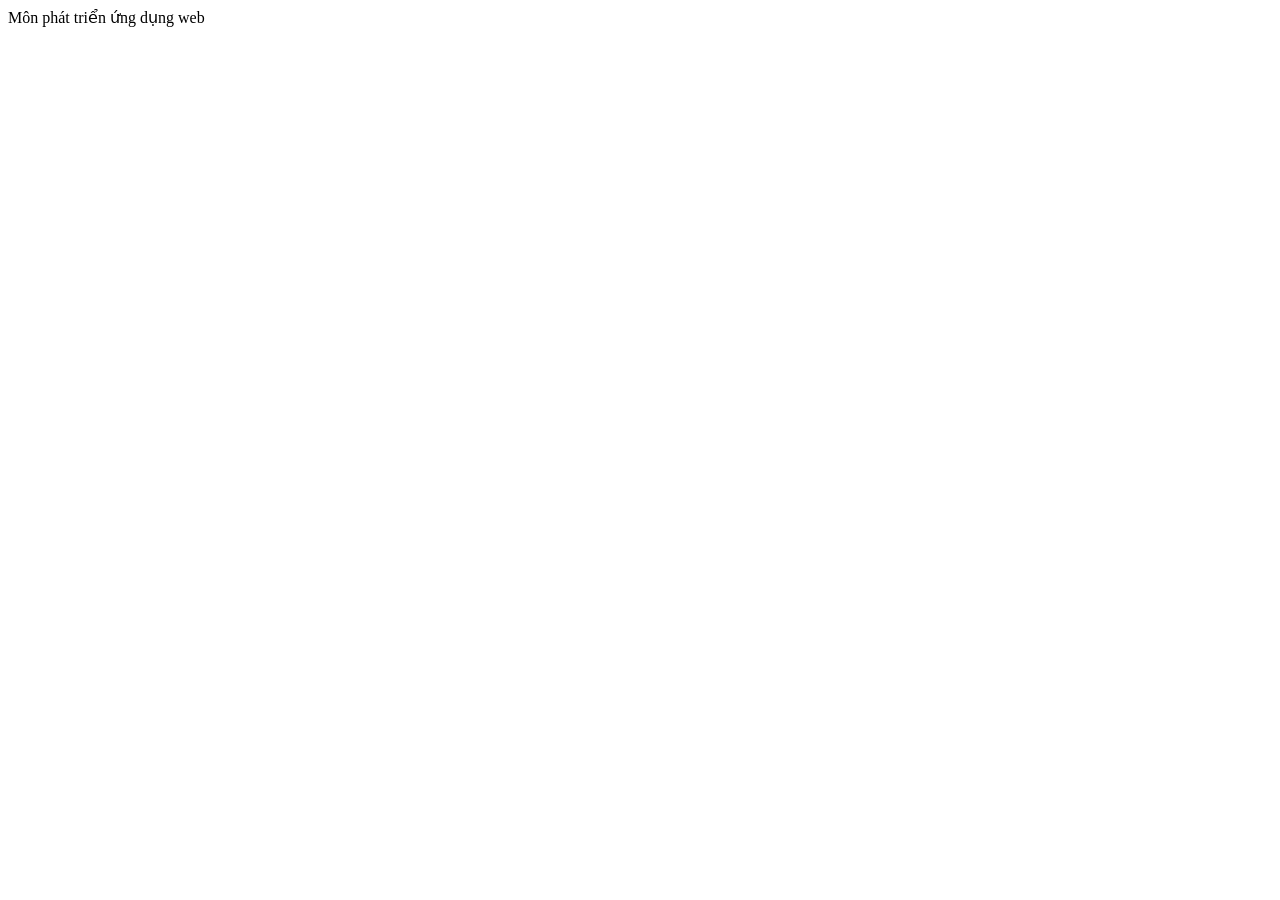
<file: bai1/index.html>
<!DOCTYPE html>
<html lang="en">
    <head>
        <meta charset="UTF-8">
        <meta name="viewport" content="width=device-width, initial-scale=1.0">
        <title>Bài 1 WEB</title>
    </head>
    <body>
        Môn phát triển ứng dụng web
    </body>
</html>
</file>
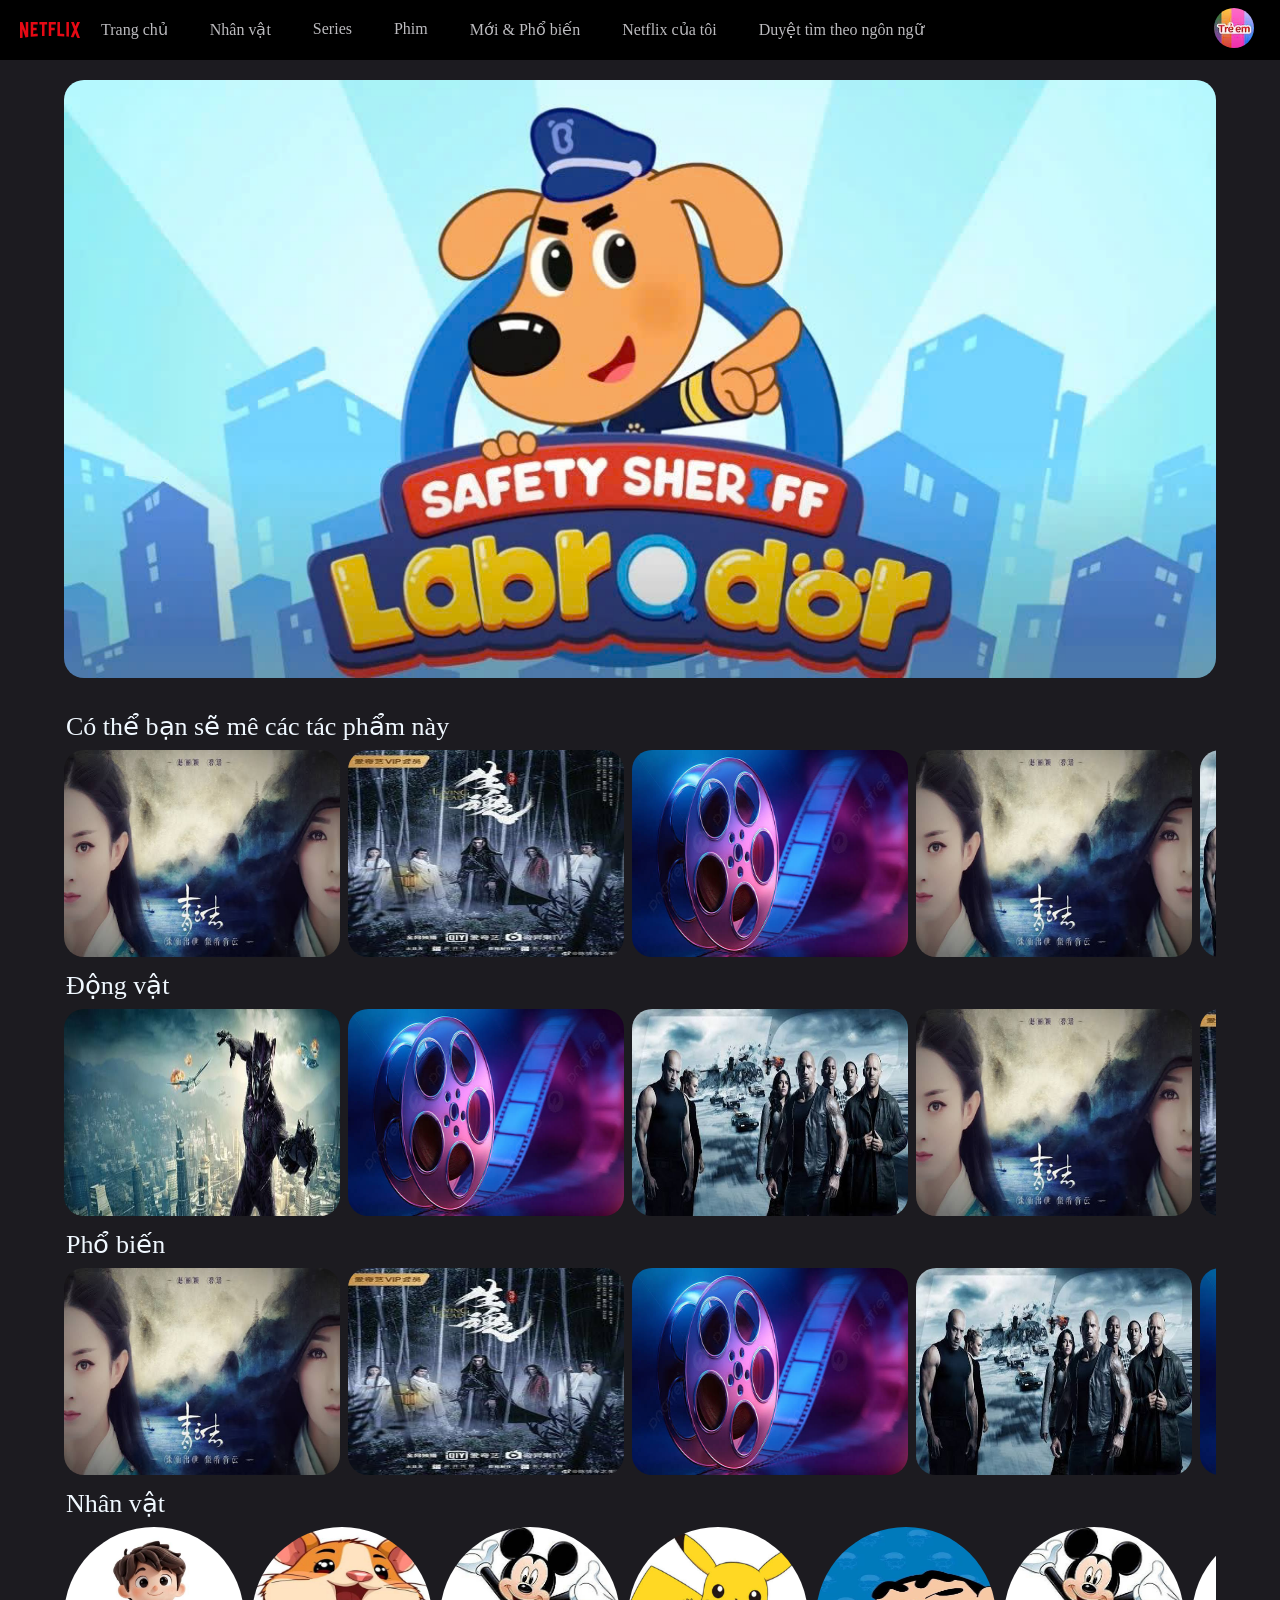
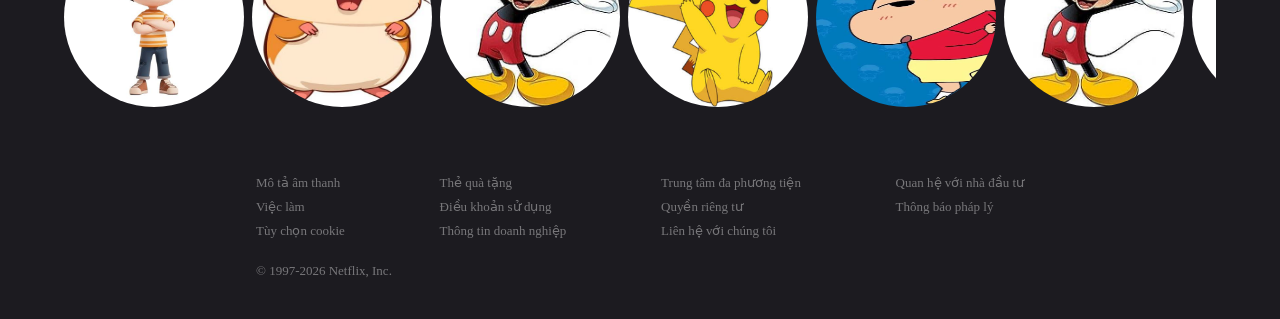
<file: 18-09-26/netflix/index.html>
<!DOCTYPE html>
<html lang="en">
    <head>
        <meta charset="UTF-8">
        <meta name="viewport" content="width=device-width, initial-scale=1.0">
        <title>Document</title>
        <link rel="stylesheet" href="style.css">
    </head>
    <body>
        <!-- Header -->
        <header>
            <nav class="Head_nav">
                <ul class="Head_nav_list">
                    <img src="../img/logo.svg" alt="">
                    <li class="Head_nav_items"><a href="#">Trang chủ</a></li>
                    <li class="Head_nav_items"><a href="#">Nhân vật</a></li>
                    <li class="Head_nav_items"><a href="#">Series</a></li>
                    <li class="Head_nav_items"><a href="#">Phim</a></li>
                    <li class="Head_nav_items"><a href="#">Mới & Phổ biến </a></li>
                    <li class="Head_nav_items"><a href="#">Netflix của tôi</a></li>
                    <li class="Head_nav_items"><a href="#">Duyệt tìm theo ngôn ngữ</a></li>
                </ul>
            </nav>
            <div class="Head_func">
                <div class="Head_func_avt">
                    <img src="../img/avtaNetflic.jpg" alt="">
                </div>
            </div>
        </header>

        <!-- Main -->
        <main>
            <!-- Main banner -->
            <div class="main_banner">
                <img src="../img/bannerNetflic.jpg" alt="">
            </div>
            <!-- body films -->
            <div class="main_frame">
                <div class="main_frame_title">
                    <p>Có thể bạn sẽ mê các tác phẩm này</p>
                </div>
                <div class="main_frame_lists">
                    <div class="main_frame_lists_item">
                        <img src="../netflix/phim1.jpg" alt="">
                    </div>
                    <div class="main_frame_lists_item">
                        <img src="../netflix/phim2.jpg" alt="">
                    </div>
                    <div class="main_frame_lists_item">
                        <img src="../netflix/phim3.jpg" alt="">
                    </div>
                    <div class="main_frame_lists_item">
                        <img src="../netflix/phim1.jpg" alt="">
                    </div>
                    <div class="main_frame_lists_item">
                        <img src="../netflix/phim5.jpg" alt="">
                    </div>
                    <div class="main_frame_lists_item">
                        <img src="../netflix/phim4.jpg" alt="">
                    </div>
                    <div class="main_frame_lists_item">
                        <img src="../netflix/phim2.jpg" alt="">
                    </div>
                    <div class="main_frame_lists_item">
                        <img src="../netflix/phim3.jpg" alt="">
                    </div>
                    <div class="main_frame_lists_item">
                        <img src="../netflix/phim4.jpg" alt="">
                    </div>
                </div>
            </div>
            <div class="main_frame">
                <div class="main_frame_title">
                    <p>Động vật</p>
                </div>
                <div class="main_frame_lists">
                    <div class="main_frame_lists_item">
                        <img src="../netflix/phim4.jpg" alt="">
                    </div>
                    <div class="main_frame_lists_item">
                        <img src="../netflix/phim3.jpg" alt="">
                    </div>
                    <div class="main_frame_lists_item">
                        <img src="../netflix/phim5.jpg" alt="">
                    </div>
                    <div class="main_frame_lists_item">
                        <img src="../netflix/phim1.jpg" alt="">
                    </div>
                    <div class="main_frame_lists_item">
                        <img src="../netflix/phim2.jpg" alt="">
                    </div>
                    <div class="main_frame_lists_item">
                        <img src="../netflix/phim3.jpg" alt="">
                    </div>
                    <div class="main_frame_lists_item">
                        <img src="../netflix/phim4.jpg" alt="">
                    </div>
                    <div class="main_frame_lists_item">
                        <img src="../netflix/phim2.jpg" alt="">
                    </div>
                    <div class="main_frame_lists_item">
                        <img src="../netflix/phim5.jpg" alt="">
                    </div>
                </div>
            </div>
            <div class="main_frame">
                <div class="main_frame_title">
                    <p>Phổ biến </p>
                </div>
                <div class="main_frame_lists">
                    <div class="main_frame_lists_item">
                        <img src="../netflix/phim1.jpg" alt="">
                    </div>
                    <div class="main_frame_lists_item">
                        <img src="../netflix/phim2.jpg" alt="">
                    </div>
                    <div class="main_frame_lists_item">
                        <img src="../netflix/phim3.jpg" alt="">
                    </div>
                    <div class="main_frame_lists_item">
                        <img src="../netflix/phim5.jpg" alt="">
                    </div>
                    <div class="main_frame_lists_item">
                        <img src="../netflix/phim3.jpg" alt="">
                    </div>
                    <div class="main_frame_lists_item">
                        <img src="../netflix/phim4.jpg" alt="">
                    </div>
                    <div class="main_frame_lists_item">
                        <img src="../netflix/phim5.jpg" alt="">
                    </div>
                    <div class="main_frame_lists_item">
                        <img src="../netflix/phim1.jpg" alt="">
                    </div>
                    <div class="main_frame_lists_item">
                        <img src="../netflix/phim2.jpg" alt="">
                    </div>
                </div>
            </div>

        </main>

        <!-- Footer -->
        <footer>
            <div class="Footer_figure">
                <div class="Footer_title">
                    <p>Nhân vật</p>
                </div>
                <div class="Footer_lists">
                    <div class="Footer_lists_item">
                        <img src="../netflix/nhânvat1.jpg" alt="">
                    </div>
                    <div class="Footer_lists_item">
                        <img src="../netflix/nhânvat2.jpg" alt="">
                    </div>
                    <div class="Footer_lists_item">
                        <img src="../netflix/nhânvat3.jpg" alt="">
                    </div>
                    <div class="Footer_lists_item">
                        <img src="../netflix/nhânvat4.jpg" alt="">
                    </div>
                    <div class="Footer_lists_item">
                        <img src="../netflix/nhânvat5.jpg" alt="">
                    </div>
                    <div class="Footer_lists_item">
                        <img src="../netflix/nhânvat3.jpg" alt="">
                    </div>
                    <div class="Footer_lists_item">
                        <img src="../netflix/nhânvat1.jpg" alt="">
                    </div>
                    <div class="Footer_lists_item">
                        <img src="../netflix/nhânvat4.jpg" alt="">
                    </div>
                    <div class="Footer_lists_item">
                        <img src="../netflix/nhânvat2.jpg" alt="">
                    </div>
                </div>
            </div>
            <div class="footer_support">
                <div class="footer_support_col">
                    <a href="#">Mô tả âm thanh</a>
                    <a href="#">Việc làm</a>
                    <a href="#">Tùy chọn cookie</a>
                </div>
                <div class="footer_support_col">
                    <a href="#">Thẻ quà tặng</a>
                    <a href="#">Điều khoản sử dụng</a>
                    <a href="#">Thông tin doanh nghiệp</a>
                </div>
                <div class="footer_support_col">
                    <a href="#">Trung tâm đa phương tiện</a>
                    <a href="#">Quyền riêng tư</a>
                    <a href="#">Liên hệ với chúng tôi</a>
                </div>
                <div class="footer_support_col">
                    <a href="#">Quan hệ với nhà đầu tư</a>
                    <a href="#">Thông báo pháp lý</a>
                </div>
            </div>

            <div class="footer_copyright">
                © 1997-2026 Netflix, Inc.
            </div>
        </footer>
    </body>
</html>
</file>
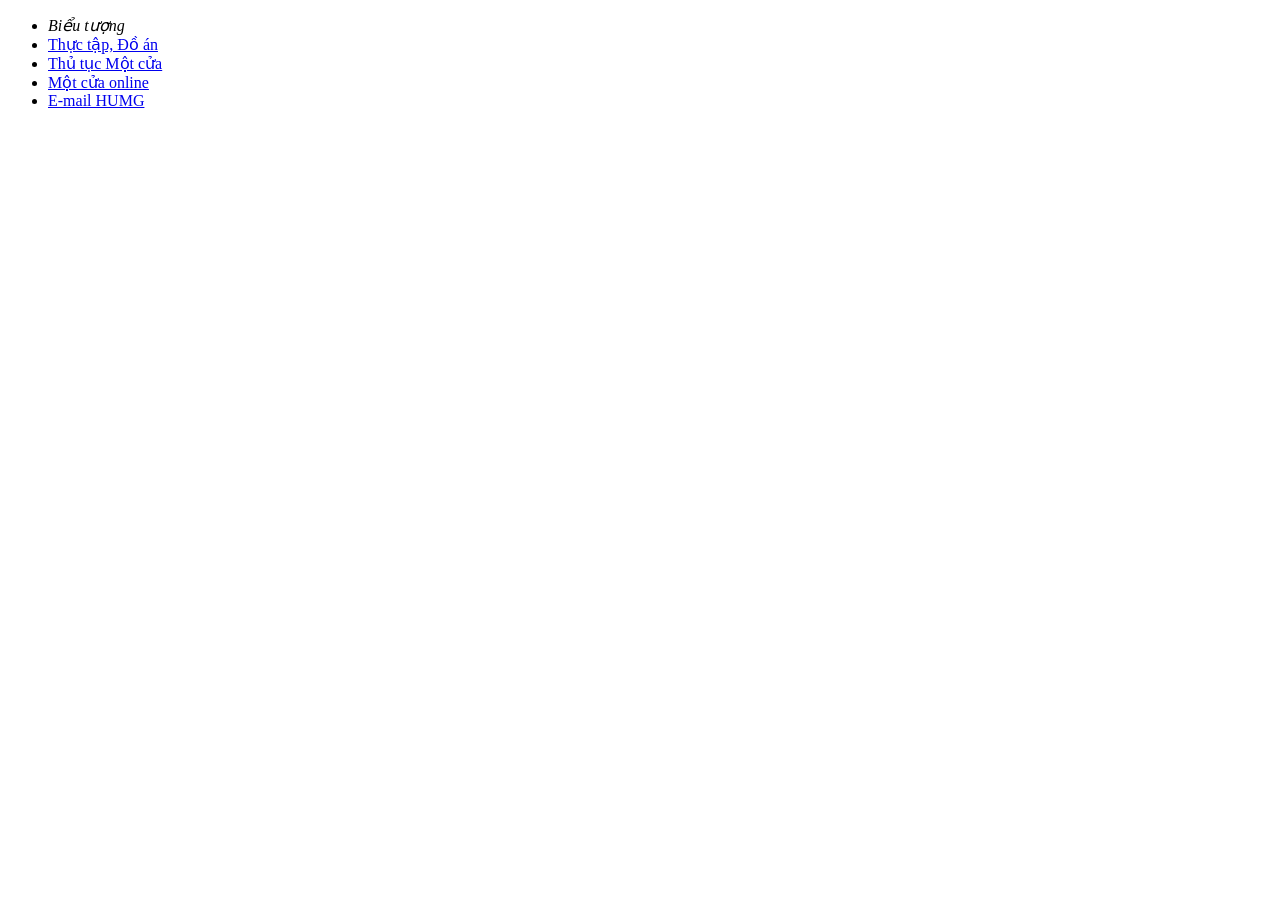
<file: 04-09-26/daotaohumgfake02.html>
<!DOCTYPE html>
<html lang="en">
<head>
    <meta charset="UTF-8">
    <meta name="viewport" content="width=device-width, initial-scale=1.0">
    <link rel="stylesheet" href="https://cloudflare.com">
    <title>Đào tạo HUMG 02</title>
</head>
<body>
    <nav>
        <ul>
            <li ><i class="fa-solid fa-house">Biểu tượng</i></li>
            <li><a href="#">Thực tập, Đồ án</a></li>
            <li><a href="#">Thủ tục Một cửa</a></li>
            <li><a href="#">Một cửa online</a></li>
            <li><a href="#">E-mail HUMG</a></li>
        </ul>
    </nav>
    <main>
        <main-left></main-left>
        <main-right></main-right>
    </main>
</body>
</html>
</file>
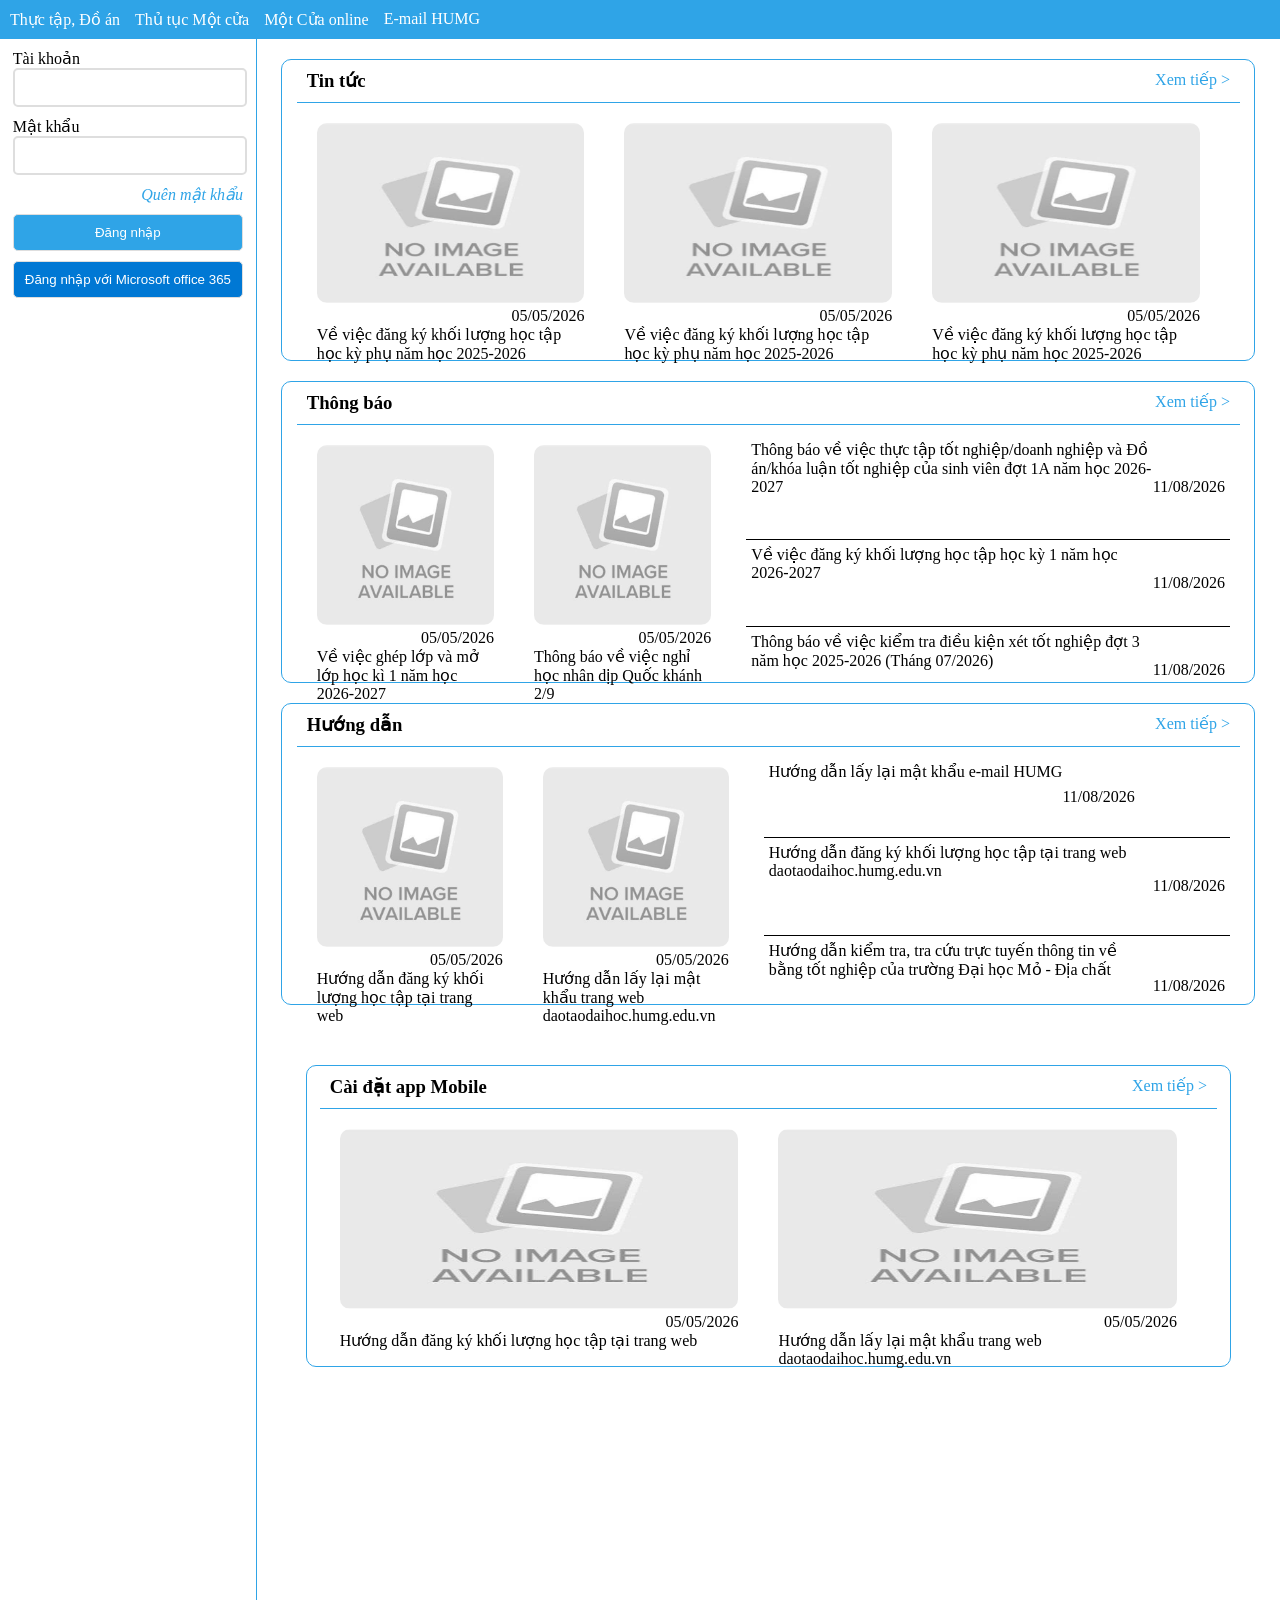
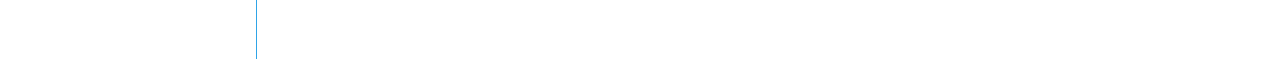
<file: 04-09-26/maudaotaohumg.html>
<!DOCTYPE html>
<html lang="en">

<head>
    <meta charset="UTF-8">
    <meta name="viewport" content="width=device-width, initial-scale=1.0">
    <title>Document</title>
    <link rel="stylesheet" href="stylemaudaotao.css">
</head>

<body>
    <nav class="danh-muc">
        <ul class="danh-sach-danh-muc">
            <li class="muc"><a class="lien-ket-muc" href="#">Thực tập, Đồ án</a></li>
            <li class="muc"><a class="lien-ket-muc" href="#">Thủ tục Một cửa</a></li>
            <li class="muc"><a class="lien-ket-muc" href="#">Một Cửa online</a></li>
            <li class="muc"><a class="lien-ket-muc" href="#">E-mail HUMG</a></li>
        </ul>
    </nav>
    <main>
        <div class="khoi-trai">
            <div class="khoi-dang-nhap">
                <form action="">
                    <div class="thong-tin">
                        <p>Tài khoản</p>
                        <input type="text">
                    </div>
                    <div class="thong-tin">
                        <p>Mật khẩu</p>
                        <input type="password">
                    </div>
                    <div class="quen-mk">
                        <i>
                            <a class="lien-ket-quen-mk" href="#">Quên mật khẩu</a>
                        </i>
                    </div>
                    <div class="chuc-nang-dang-nhap">
                        <button class="dang-nhap">Đăng nhập</button>
                        <button class="dang-nhap-365">Đăng nhập với Microsoft office 365</button>
                    </div>
                </form>
            </div>

        </div>
        <!-- bắt đầu khối trái -->
        <div class="khoi-phai">
            <!-- Tin tức -->
            <div class="tin">
                <!-- Tin trên -->
                <div class="tin-tren">
                    <h3 class="tieu-de">Tin tức</h3>
                    <p>
                        <a class="xem-tiep" href="">
                            Xem tiếp >
                        </a>
                    </p>
                </div>
                <!-- Danh sách tin -->
                <div class="danh-sach-tin">
                    <div class="bai-viet">
                        <div class="bai-viet-khoi-anh">
                            <img src="../image/anhnoidungdaotao.jpg" alt="">
                        </div>
                        <div class="bai-viet-thoi-gian">
                            <p>05/05/2026</p>
                        </div>
                        <div>
                            <p>Về việc đăng ký khối lượng học tập học kỳ phụ năm học 2025-2026</p>
                        </div>
                    </div>
                    <div class="bai-viet">
                        <div class="bai-viet-khoi-anh">
                            <img src="../image/anhnoidungdaotao.jpg" alt="">
                        </div>
                        <div class="bai-viet-thoi-gian">
                            <p>05/05/2026</p>
                        </div>
                        <div>
                            <p>Về việc đăng ký khối lượng học tập học kỳ phụ năm học 2025-2026</p>
                        </div>
                    </div>
                    <div class="bai-viet">
                        <div class="bai-viet-khoi-anh">
                            <img src="../image/anhnoidungdaotao.jpg" alt="">
                        </div>
                        <div class="bai-viet-thoi-gian">
                            <p>05/05/2026</p>
                        </div>
                        <div>
                            <p>Về việc đăng ký khối lượng học tập học kỳ phụ năm học 2025-2026</p>
                        </div>
                    </div>
                </div>
            </div>

            <!-- Thông báo -->
            <div class="tin">
                <div class="tin-tren">
                    <h3 class="tieu-de">Thông báo</h3>
                    <p>
                        <a class="xem-tiep" href="">
                            Xem tiếp >
                        </a>
                    </p>
                </div>
                <!-- Danh sách tin -->
                <div class="danh-sach-tin">
                    <div>
                        <div class="bai">
                            <div class="bai-viet">
                        <div class="bai-viet-khoi-anh">
                            <img src="../image/anhnoidungdaotao.jpg" alt="">
                        </div>
                        <div class="bai-viet-thoi-gian">
                            <p>05/05/2026</p>
                        </div>
                        <div>
                            <p>Về việc ghép lớp và mở lớp học kì 1 năm học 2026-2027</p>
                        </div>
                    </div>
                    <div class="bai-viet">
                        <div class="bai-viet-khoi-anh">
                            <img src="../image/anhnoidungdaotao.jpg" alt="">
                        </div>
                        <div class="bai-viet-thoi-gian">
                            <p>05/05/2026</p>
                        </div>
                        <div>
                            <p>Thông báo về việc nghỉ học nhân dịp Quốc khánh 2/9</p>
                        </div>
                    </div>
                        </div>
                    </div>
                    <div class="noi-dung">
                        <div class="noi-dung-1">
                                <div class="noi-dung-chu">
                                    Thông báo về việc thực tập tốt nghiệp/doanh nghiệp và Đồ án/khóa luận tốt nghiệp của sinh viên đợt 1A năm học 2026-2027
                                </div>
                                <div class="noi-dung-thoi-gian">11/08/2026</div>
                        </div>
                        <div class="noi-dung-2">
                                <div class="noi-dung-chu">
                                    Về việc đăng ký khối lượng học tập học kỳ 1 năm học 2026-2027
                                </div>
                                <div class="noi-dung-thoi-gian">11/08/2026</div>
                        </div>
                        <div class="noi-dung-3">
                                <div class="noi-dung-chu">
                                    Thông báo về việc kiểm tra điều kiện xét tốt nghiệp đợt 3 năm học 2025-2026 (Tháng 07/2026)
                                </div>
                                <div class="noi-dung-thoi-gian">11/08/2026</div>
                        </div>
                    </div>
                </div>
            </div>

            <!-- Hướng dẫn -->
            <div class="tin">
                <div class="tin-tren">
                    <h3 class="tieu-de">Hướng dẫn</h3>
                    <p>
                        <a class="xem-tiep" href="">
                            Xem tiếp >
                        </a>
                    </p>
                </div>
                <!-- Danh sách tin -->
                <div class="danh-sach-tin">
                    <div>
                        <div class="bai">
                            <div class="bai-viet">
                        <div class="bai-viet-khoi-anh">
                            <img src="../image/anhnoidungdaotao.jpg" alt="">
                        </div>
                        <div class="bai-viet-thoi-gian">
                            <p>05/05/2026</p>
                        </div>
                        <div>
                            <p>Hướng dẫn đăng ký khối lượng học tập tại trang web</p>
                        </div>
                    </div>
                    <div class="bai-viet">
                        <div class="bai-viet-khoi-anh">
                            <img src="../image/anhnoidungdaotao.jpg" alt="">
                        </div>
                        <div class="bai-viet-thoi-gian">
                            <p>05/05/2026</p>
                        </div>
                        <div>
                            <p>Hướng dẫn lấy lại mật khẩu trang web daotaodaihoc.humg.edu.vn</p>
                        </div>
                    </div>
                        </div>
                    </div>
                    <div class="noi-dung">
                        <div class="noi-dung-1">
                                <div class="noi-dung-chu">
                                    Hướng dẫn lấy lại mật khẩu e-mail HUMG
                                </div>
                                <div class="noi-dung-thoi-gian">11/08/2026</div>
                        </div>
                        <div class="noi-dung-2">
                                <div class="noi-dung-chu">
                                    Hướng dẫn đăng ký khối lượng học tập tại trang web daotaodaihoc.humg.edu.vn
                                </div>
                                <div class="noi-dung-thoi-gian">11/08/2026</div>
                        </div>
                        <div class="noi-dung-3">
                                <div class="noi-dung-chu">
                                    Hướng dẫn kiểm tra, tra cứu trực tuyến thông tin về bằng tốt nghiệp của trường Đại học Mỏ - Địa chất
                                </div>
                                <div class="noi-dung-thoi-gian">11/08/2026</div>
                        </div>
                    </div>
                </div>
            <!--Mã qr -->
            <div class="tin">
                <div class="tin-tren">
                    <h3 class="tieu-de">Cài đặt app Mobile</h3>
                    <p>
                        <a class="xem-tiep" href="">
                            Xem tiếp >
                        </a>
                    </p>
                </div>
                <!-- Danh sách tin -->
                <div class="danh-sach-tin">
                    <div>
                        <div class="bai">
                            <div class="bai-viet">
                        <div class="bai-viet-khoi-anh">
                            <img src="../image/anhnoidungdaotao.jpg" alt="">
                        </div>
                        <div class="bai-viet-thoi-gian">
                            <p>05/05/2026</p>
                        </div>
                        <div>
                            <p>Hướng dẫn đăng ký khối lượng học tập tại trang web</p>
                        </div>
                    </div>
                    <div class="bai-viet">
                        <div class="bai-viet-khoi-anh"> 
                            <img src="../image/anhnoidungdaotao.jpg" alt="">
                        </div>
                        <div class="bai-viet-thoi-gian">
                                <p>05/05/2026</p>
                            </div>
                            <div>
                                <p>Hướng dẫn lấy lại mật khẩu trang web daotaodaihoc.humg.edu.vn</p>
                            </div>
                        </div>
                    
                </div>
        <!-- kết thúc khối trái -->
    </main>
</body>

</html>
</file>
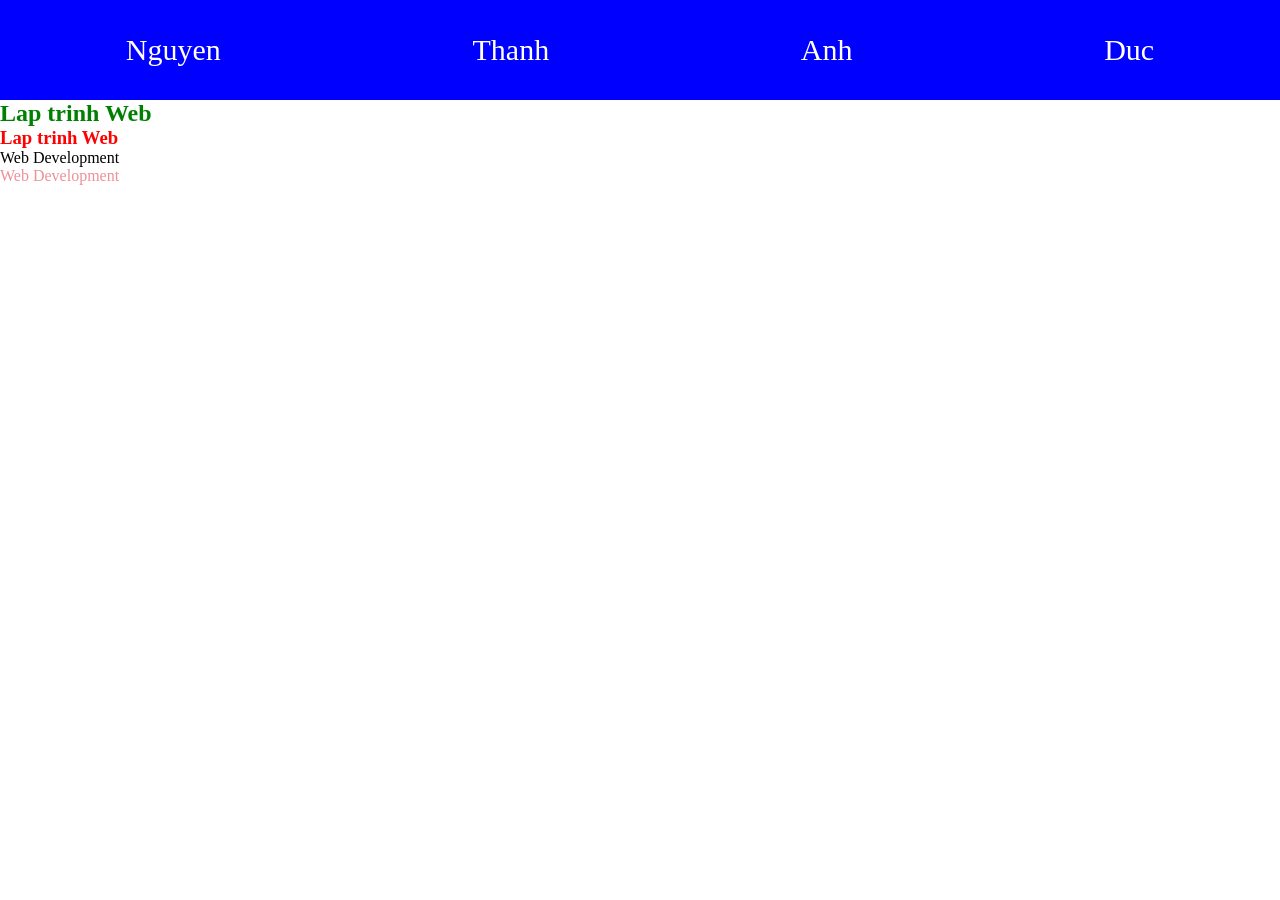
<file: 04-09-26/testdaugio.html>
<!DOCTYPE html>
<html lang="en">
<head>
    <meta charset="UTF-8">
    <meta name="viewport" content="width=device-width, initial-scale=1.0">
    <title>Document</title>
    <link rel="stylesheet" href="style.css">

</head>
<body>
    <div class="container">
        <p>Nguyen</p>
        <p>Thanh </p>
        <p> Anh </p>
        <p> Duc</p>
    </div> 
        
    <h2 id="tieude-1">Lap trinh Web</h2>
    <h3 class="tieude-2">Lap trinh Web</h3>
    
    <div>Web Development</div>
    <div class="devweb">Web Development</div>
    
</body>
</html>
</file>
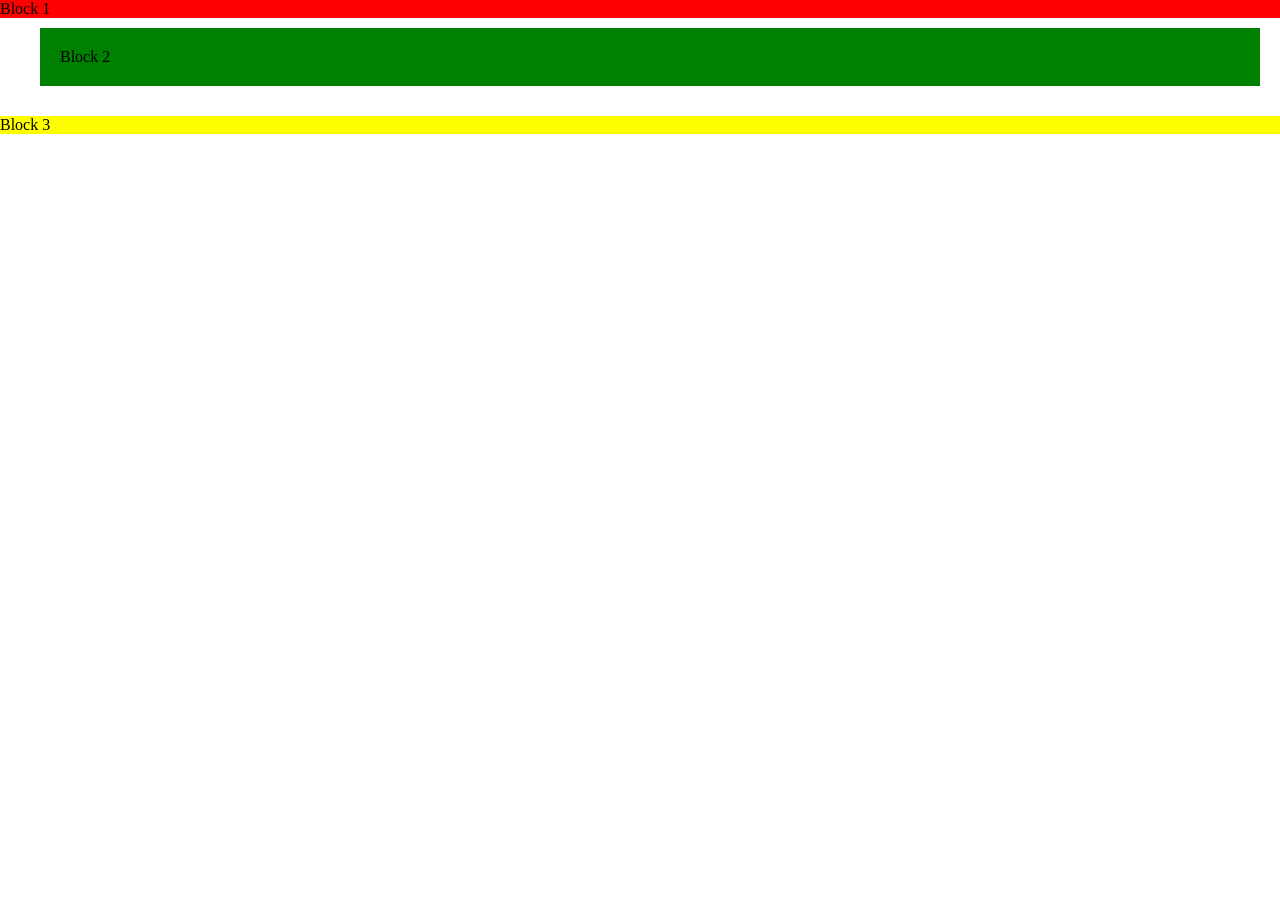
<file: 04-09-26/thuoctinhcss.html>
<!DOCTYPE html>
<html lang="en">
<head>
    <meta charset="UTF-8">
    <meta name="viewport" content="width=device-width, initial-scale=1.0">
    <title>Document</title>
    <style>
        * {
            margin: 0;
            padding: 0;
        }

        .khoi-1 {
            background-color: red;

        }

        .khoi-2 {
            background-color: green;
            /* margin la khoang cach giua cac block */
            margin: 100px;
            /* nếu có 2 gtri thì gtri đầu là margin top-bottom, gtri sau là margin left-right */
            /* nếu có 3 giá trị thì gtri đầu là margin top, gtri thứ hai là margin right-left, gtri thứ ba là margin bottom */
            /* nếu có 4 giá trị thì lần lượt là margin top, margin right, margin bottom, margin left */
            margin: 10px 20px 30px 40px;
            /* padding la khoang cach giua noi dung va canh cua block */
            
            padding:20px;
    
        }

        .khoi-3 {
            background-color: yellow;

        }
    </style>
</head>
<body>
    <div class="khoi-1">Block 1</div>
    <div class="khoi-2">Block 2</div>
    <div class="khoi-3">Block 3</div>
</body>
</html>
</file>
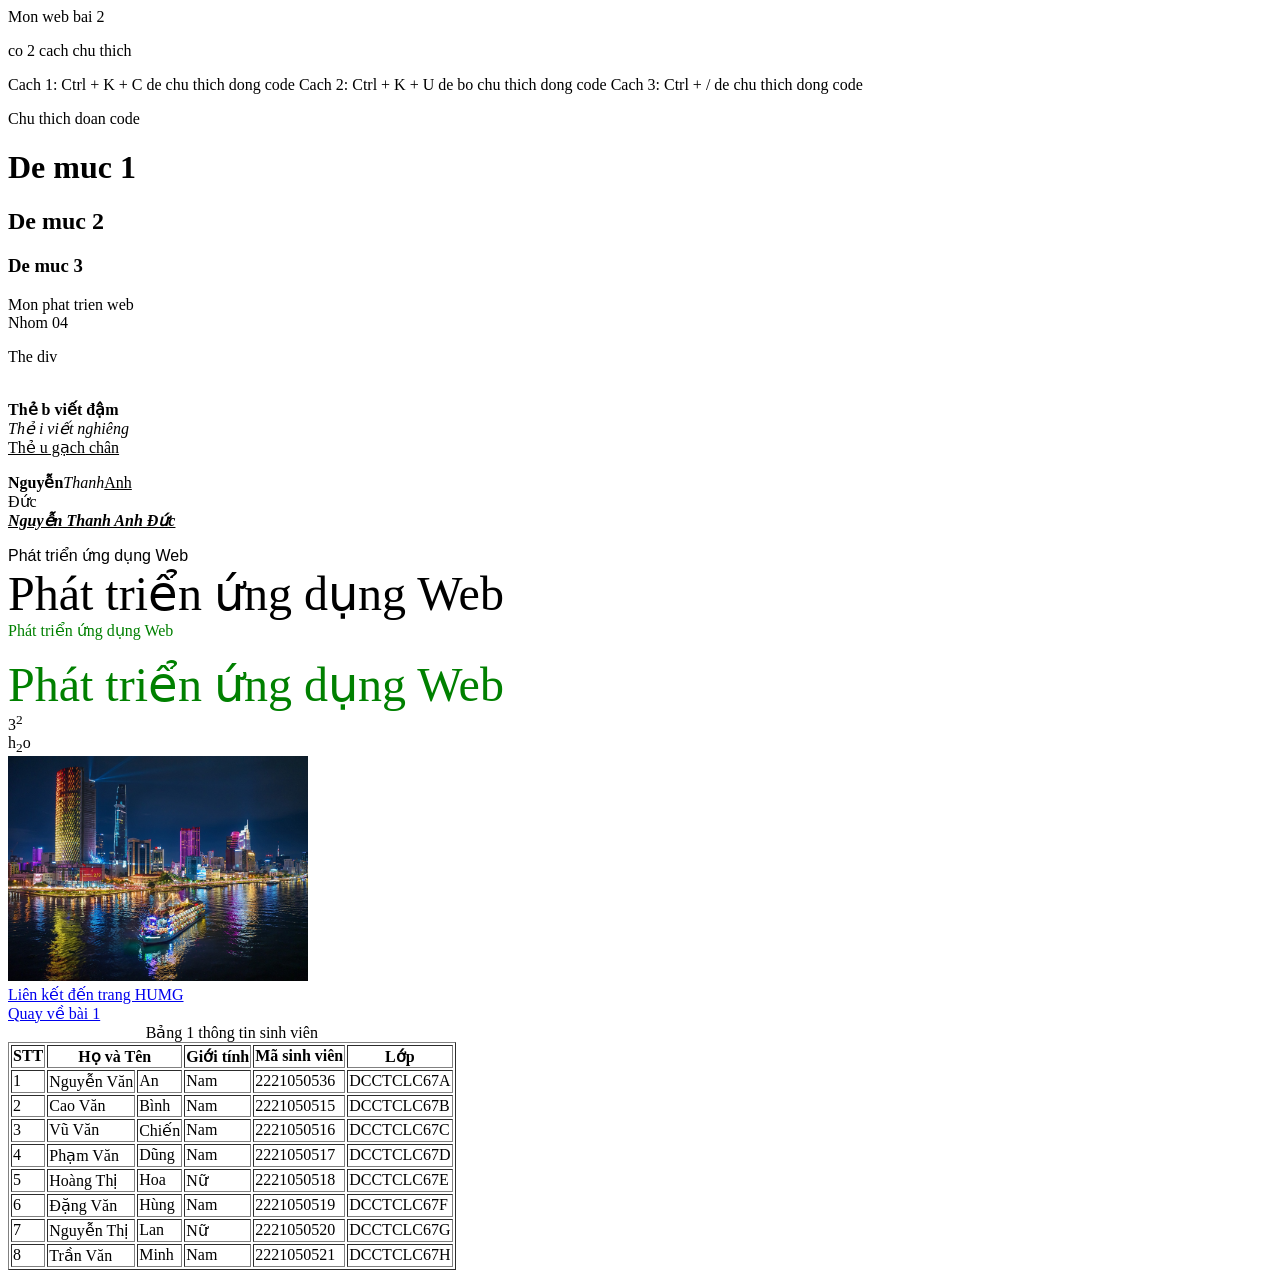
<file: 21-08-26/1.html>
<!DOCTYPE html>
<html lang="en">
<head>
    <meta charset="UTF-8">
    <meta name="viewport" content="width=device-width, initial-scale=1.0">
    <title>Bai 2</title>
</head>
<body>
    <!--Chu thich-->
    </h1>Mon web bai 2</h1>
    <p>co 2 cach chu thich</p>
    Cach 1: Ctrl + K + C de chu thich dong code
    Cach 2: Ctrl + K + U de bo chu thich dong code
    Cach 3: Ctrl + / de chu thich dong code

    <!-- The phan doan -->
    <p>Chu thich doan code</p>

    <!-- h: la de muc -->
    <h1>De muc 1</h1>
    <h2>De muc 2</h2>
    <h3>De muc 3</h3>

    <p>Mon phat trien web <br> Nhom 04</p>

    <div>The div</div> <br>

    <p>
        <b>Thẻ b viết đậm</b> <br>
        <i>Thẻ i viết nghiêng</i><br>
        <u>Thẻ u gạch chân</u><br>
    </p>

    <b>Nguyễn</b><i>Thanh</i><u>Anh</u><div>Đức</div>   
    <b><u><i>Nguyễn Thanh Anh Đức</i></u></b> 
    
    <br>

    <p>
        <font face="Arial">Phát triển ứng dụng Web</font> <br>
        <font size="13">Phát triển ứng dụng Web</font> <br>
        <font color="green">Phát triển ứng dụng Web</font> <br>
    </p>
    <font color="green"; size="13"; >Phát triển ứng dụng Web</font>

    <div>
        <!-- sup định dạng chỉ số  -->
        3<sup>2</sup>
    </div>

    <!-- sub định dạng chỉ số dưới -->
    <div>
        h<sub>2</sub>o  
    </div>

    <img src="../image/anhdemsaigon.jpg" alt="Description of the image" style="width: 300px ">

    <br>

    <!-- liên kết -->
    <a href="https://humg.edu.vn/Pages/home.aspx" target="_blank">Liên kết đến trang HUMG</a>
    
    <br>
    
    <a href="14-08-26\helloworld.html">Quay về bài 1</a>

    <br>

    <table border="1px">
        <caption>Bảng 1 thông tin sinh viên</caption>
        <tr>
            <th>STT</th>
            <th colspan="2">Họ  và Tên</th>
            <th>Giới tính</th>
            <th>Mã sinh viên</th>
            <th>Lớp</th>
        </tr>

        <tr>
            <td>1</td>
            <td>Nguyễn Văn</td>
            <td>An</td>
            <td>Nam</td>
            <td>2221050536</td>
            <td>DCCTCLC67A</td>
        </tr>

        <tr>
            <td>2</td>
            <td>Cao Văn</td>
            <td>Bình</td>
            <td>Nam</td>
            <td>2221050515</td>
            <td>DCCTCLC67B</td>
        </tr>

        <tr>
            <td>3</td>
            <td>Vũ Văn</td>
            <td>Chiến</td>
            <td>Nam</td>
            <td>2221050516</td>
            <td>DCCTCLC67C</td>
        </tr>

        <tr>
            <td>4</td>
            <td>Phạm Văn</td>
            <td>Dũng</td>
            <td>Nam</td>
            <td>2221050517</td>
            <td>DCCTCLC67D</td>
        </tr>

        <tr>
            <td>5</td>
            <td>Hoàng Thị</td>
            <td>Hoa</td>
            <td>Nữ</td>
            <td>2221050518</td>
            <td>DCCTCLC67E</td>
        </tr>

        <tr>
            <td>6</td>
            <td>Đặng Văn</td>
            <td>Hùng</td>
            <td>Nam</td>
            <td>2221050519</td>
            <td>DCCTCLC67F</td>
        </tr>

        <tr>
            <td>7</td>
            <td>Nguyễn Thị</td>
            <td>Lan</td>
            <td>Nữ</td>
            <td>2221050520</td>
            <td>DCCTCLC67G</td>
        </tr>

        <tr>
            <td>8</td>
            <td>Trần Văn</td>
            <td>Minh</td>
            <td>Nam</td>
            <td>2221050521</td>
            <td>DCCTCLC67H</td>
        </tr>
    </table>



</body>
</html>
</file>
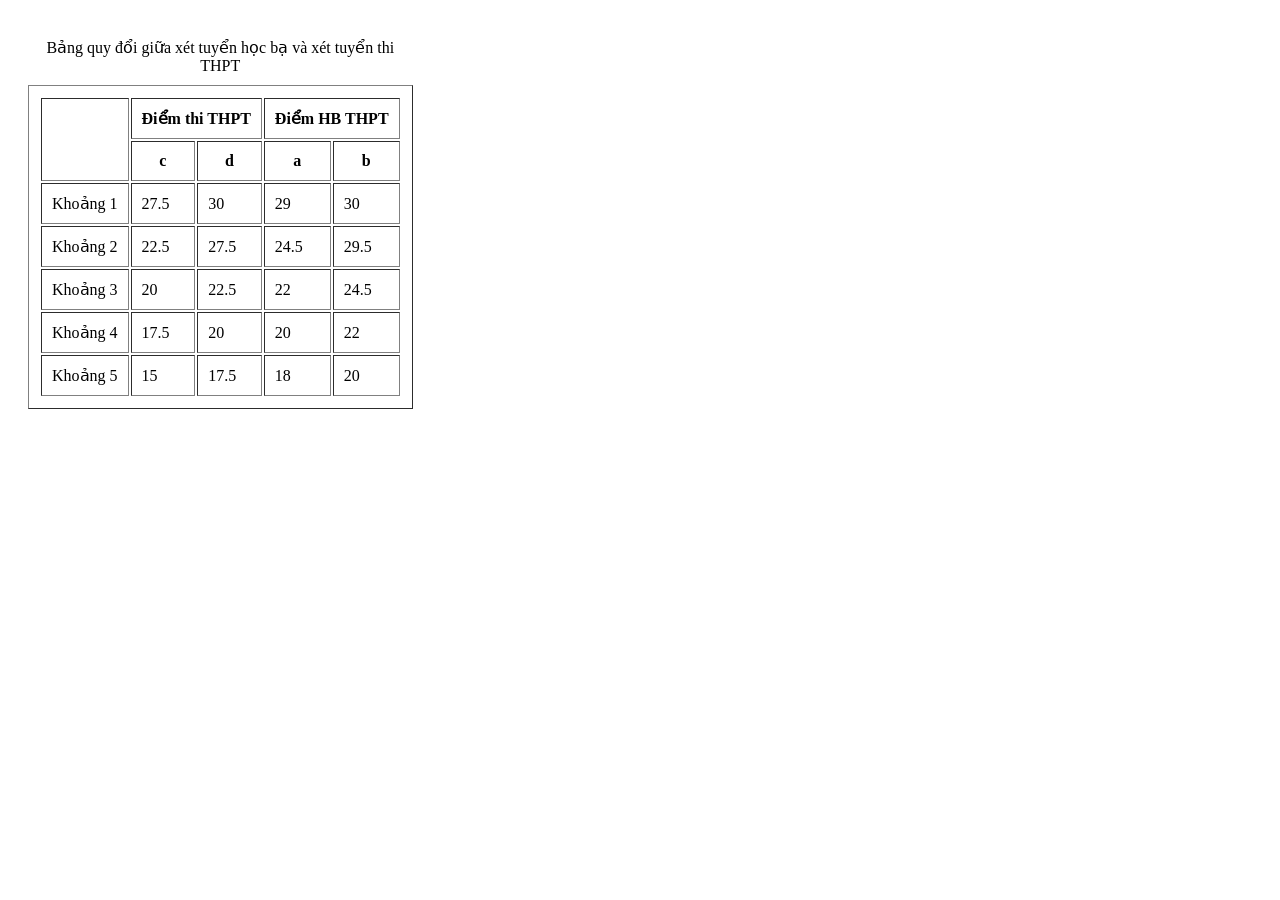
<file: 21-08-26/bt1.html>
<!DOCTYPE html>
<html lang="en">
<head>
    <meta charset="UTF-8">
    <meta name="viewport" content="width=device-width, initial-scale=1.0">
    <title>btap 1</title>
    <style>
        * {
            padding:10px;
        }
    </style>
</head>
<body>
    <table border="1px"  >
        <caption>Bảng quy đổi giữa xét tuyển học bạ và xét tuyển thi THPT</caption>
        <tr>
            <th rowspan="2"></th>
            <th colspan="2">Điểm thi THPT</th>
            <th colspan="2">Điểm HB THPT</th>
        </tr>
        <tr>
            <th>c</th>
            <th>d</th>
            <th>a</th>
            <th>b</th>
        </tr>
        <tr>
            <td>Khoảng 1</td>
            <td>27.5</td>
            <td>30</td>
            <td>29</td>
            <td>30</td>
        </tr>
        <tr>
            <td>Khoảng 2</td>
            <td>22.5</td>
            <td>27.5</td>
            <td>24.5</td>
            <td>29.5</td>
        </tr>
        <tr>
            <td>Khoảng 3</td>
            <td>20</td>
            <td>22.5</td>
            <td>22</td>
            <td>24.5</td>
        </tr>
        <tr>
            <td>Khoảng 4</td>
            <td>17.5</td>
            <td>20</td>
            <td>20</td>
            <td>22</td>
        </tr>
        <tr>
            <td>Khoảng 5</td>
            <td>15</td>
            <td>17.5</td>
            <td>18</td>
            <td>20</td>
        </tr>
    </table>
</body>
</html>
</file>
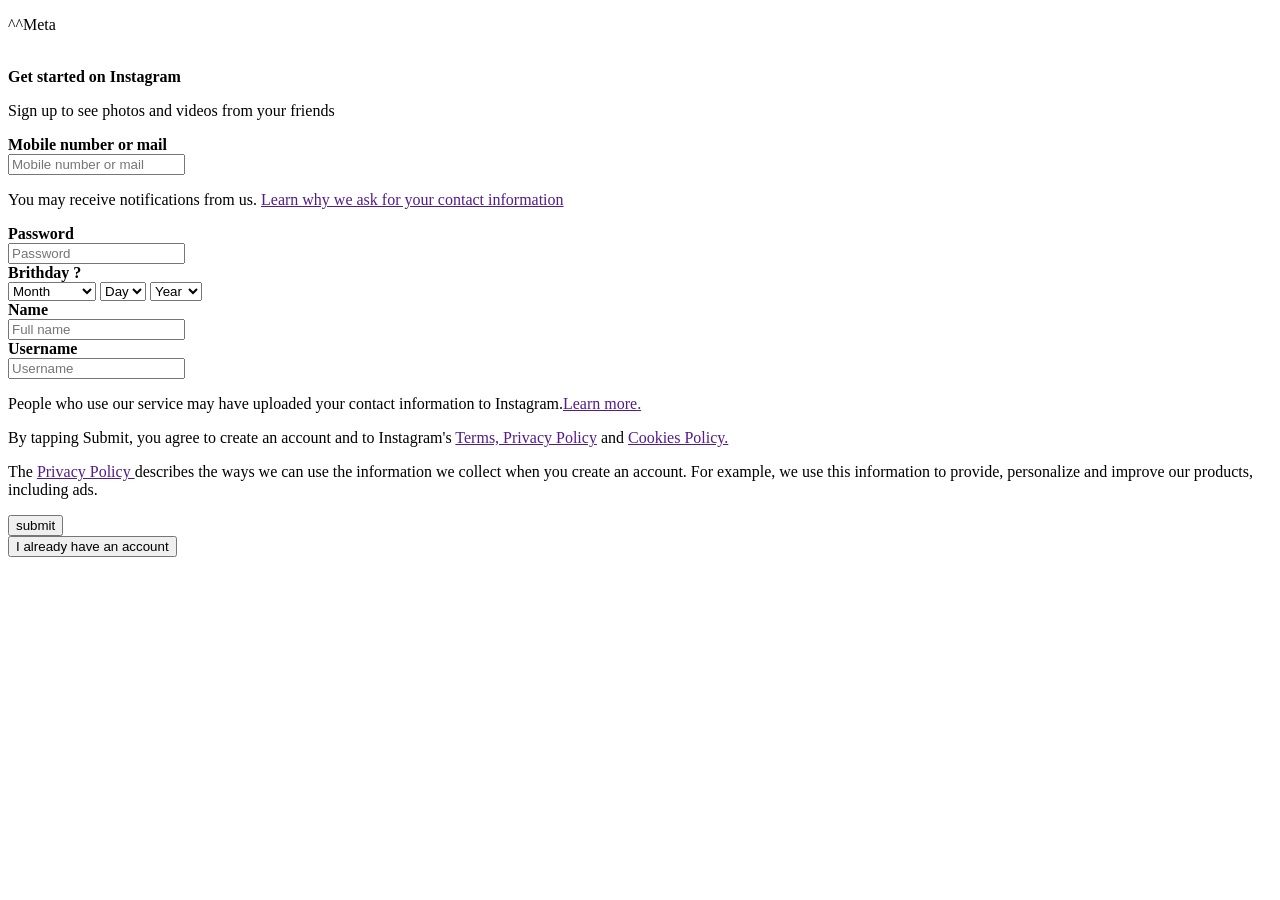
<file: 28-08-26/copyinstagram.html>
<!DOCTYPE html>
<html lang="en">
    <head>
        <title>Tash copy login instagram</title>
    </head>
    <body>
        <p>^^Meta</p>
        <br>
        <b>Get started on Instagram</b>
        <p>Sign up to see photos and videos from your friends</p>
        <form>
            <div>
                <b>Mobile number or mail</b> <br>
                <input type="text" name="" id="" placeholder="Mobile number or mail">
            </div>
            <p>You may receive notifications from us. <a href="">Learn why we ask for your contact information</a></p>
            <div>
                <b>Password</b> <br>
                <input type="password" name="" id="" placeholder="Password">
            </div>
            <div>
                <b>Brithday ?</b> <br>
                <select name="Month">
                    <option value="">Month</option>
                    <option value="1">January</option>
                    <option value="2">February</option>
                    <option value="3">March</option>
                    <option value="4">April</option>
                    <option value="5">May</option>
                    <option value="6">June</option>
                    <option value="7">July</option>
                    <option value="8">August</option>
                    <option value="9">September</option>
                    <option value="10">October</option>
                    <option value="11">November</option>
                    <option value="12">December</option>
                </select>
                <select name="Day">
                    <option value="">Day</option>
                    <option value="1">1</option>
                    <option value="2">2</option>
                    <option value="3">3</option>
                    <option value="4">4</option>
                    <option value="5">5</option>
                    <option value="6">6</option>
                    <option value="7">7</option>
                    <option value="8">8</option>
                    <option value="9">9</option>
                    <option value="10">10</option>
                    <option value="11">11</option>
                    <option value="12">12</option>
                    <option value="13">13</option>
                    <option value="14">14</option>
                    <option value="15">15</option>
                    <option value="16">16</option>
                    <option value="17">17</option>
                    <option value="18">18</option>
                    <option value="19">19</option>
                    <option value="20">20</option>
                    <option value="21">21</option>
                    <option value="22">22</option>
                    <option value="23">23</option>
                    <option value="24">24</option>
                    <option value="25">25</option>
                    <option value="26">26</option>
                    <option value="27">27</option>
                    <option value="28">28</option>
                    <option value="29">29</option>
                    <option value="30">30</option>
                    <option value="31">31</option>
                </select>
                <select name="Year">
                    <option value="">Year</option>
                    <option value="2000">2000</option>
                    <option value="2001">2001</option>
                    <option value="2002">2002</option>
                    <option value="2003">2003</option>
                    <option value="2004">2004</option>
                    <option value="2005">2005</option>
                    <option value="2006">2006</option>
                    <option value="2007">2007</option>
                    <option value="2008">2008</option>
                </select>
            </div>
            <div>
                <b>Name</b> <br>
                <input type="text" name="" id="" placeholder="Full name">
            </div>
            <div>
                <b>Username</b> <br>
                <input type="text" name="" id="" placeholder="Username">
            </div>
            <p>People who use our service may have uploaded your contact information to Instagram.<a href="">Learn more.</a></p>
            <p>By tapping Submit, you agree to create an account and to Instagram's <a href="">Terms, Privacy Policy</a> and <a href="">Cookies Policy.</a></p>
            <p>The <a href="">Privacy Policy </a>describes the ways we can use the information we collect when you create an account. For example, we use this information to provide, personalize and improve our products, including ads.</p>
            <input type="submit" value="submit"> <br>
            <input type="submit" value="I already have an account">
        </form>
    </body>
</html>
</file>
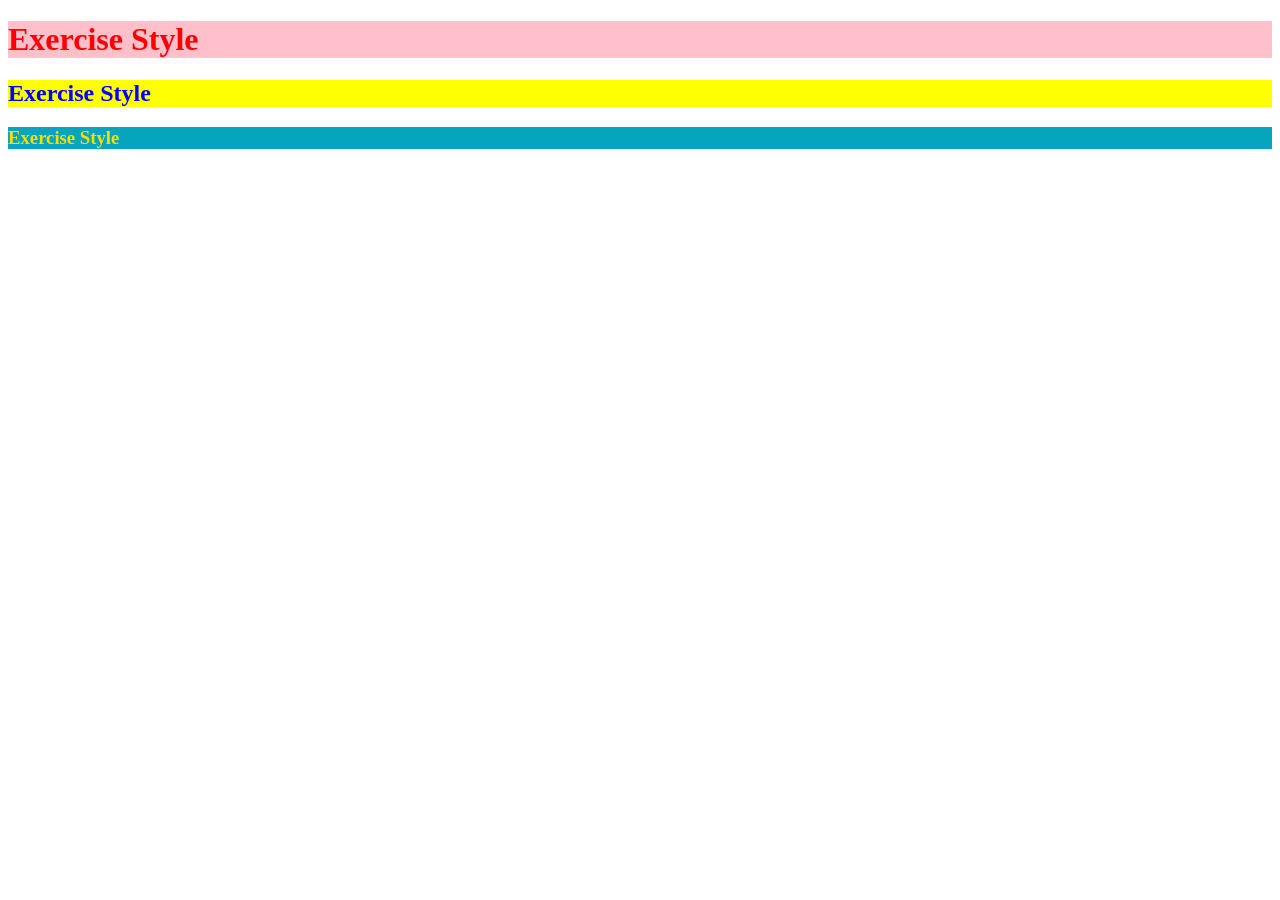
<file: 28-08-26/cssgioithieu.html>
<!DOCTYPE html>
<html lang="en">
    <head>
        <meta charset="UTF-8">
        <meta name="viewport" content="width=device-width, initial-scale=1.0">
        <title>Document</title>
        <link rel="stylesheet" href="cssstyle.css">
        <style>
            h2 {
                color:blue ;
                background-color: yellow;
            }
        </style>
    </head>
    <body>
        <h1 style="color:red ; background-color: pink;">Exercise Style</h1>
        <h2>Exercise Style</h2>
        <h3>Exercise Style</h3>
    </body>
</html>
</file>
<file: 18-09-26/netflix/style.css>
* {
    margin: 0 ;
    padding: 0 ;
}
:root {
    --main-color:#1C1B20;
    --text-color:#BCBBBF;
    --texthover-color:#4C4B51;  
}

body{
    background-color: var(--main-color);
    color:aliceblue;
}
/* Header */
header {
    display: flex;
    justify-content: space-between;
    align-items: center;
    background: #000;
    /* position: fixed;
    top:0px; */
    width:100%;
}   

/* Header Nav */
.Head_nav{
}
.Head_nav_list {
    list-style-type: none;
    display : flex;
    /* gap: 17px; */
    margin-left: 20px;
}
.Head_nav_list img{
    height:60px;
    width:60px;
}
.Head_nav_items {
    padding:10px 16px 6px;
    margin:10px 5px;
}
.Head_nav_items:hover{
    background: var(--texthover-color);
    border-radius: 12px;
}
.Head_nav_items a {
    text-decoration: none;
    color:var(--text-color);
}

/* Head_func */
.Head_func {
}

/* Head_func Avatar */
.Head_func_avt {

}
.Head_func_avt img {
    border-radius: 50%;
    height:40px;
    width:40px ;
    margin-right: 26px;

}

/* Main */
main {
}
/* Main Banner */
.main_banner {
    width: 90%;
    /* margin:90px auto; */
    margin:20px auto;
}
.main_banner img {
    width:100%;
    border-radius: 20px;
}

/* Main Frame */
.main_frame {
    width: 90%;
    margin:10px auto 13px;
    padding:6px 0px ;
    height: 26vh;
    border-radius: 20px;
    min-height: 180px;

}
.main_frame_title {

}
.main_frame_title p {
    margin: 3px 2px 8px;
    font-size: 26px;

}
.main_frame_lists {
    display: flex;
    /* thêm thanh cuộn */
    overflow-x: auto;
    /* ẩn thanh cuộn */
    scrollbar-width: none;
}

.main_frame_lists_item {
    margin: 0px 8px 0px 0px;
}
.main_frame_lists_item img {
    min-height: 150px;
    height:23vh ;
    width: 276px;
    border-radius: 20px;
    display: block;
    margin: auto;
}

/* Footer */
footer{
    /* width:90%; */
}
.Footer_figure {
    width: 90%;
    margin:10px auto 13px;
    padding:6px 0px ;
    height: 26vh;
    border-radius: 20px;
    min-height: 180px;
}
.Footer_title {

}
.Footer_title p{
    margin: 3px 2px 8px;
    font-size: 26px;
}

.Footer_lists {
    display: flex;
    /* thêm thanh cuộn */
    overflow-x: auto;
    /* ẩn thanh cuộn */
    scrollbar-width: none;
}
.Footer_lists_item {
    margin: 0px 8px 0px 0px;

}
.Footer_lists_item img {
    min-height: 150px;
    min-width: 150px;
    height:180px ;
    width:180px;
    border-radius: 50%;
    display: block;
    margin: auto;
    
}

.footer_support {
    display:flex;
    width: 60%;
    margin:46px auto 0px;
    justify-content: space-between;
}
.footer_support_col {
    display: flex;
    flex-direction: column;
    a {
        text-decoration: none;
        color:#fff ;
        opacity: 0.4;
        font-size: 13px;
        padding: 4px 0px;
    }
}
.footer_copyright {
    display:flex;
    width: 60%;
    margin:20px auto 40px;
    justify-content: space-between;
    color:#fff ;
    opacity: 0.4;
    font-size: 13px;

}
</file>
<file: 04-09-26/stylemaudaotao.css>
body {
    margin: 0;
}

.danh-muc {
    background-color: #2fa4e7;
}

.danh-sach-danh-muc {
    list-style: none;
    margin: 0;
    display: flex;
    padding: 10px;
    /* set các đối tượng bọc ở trong khối tự động cách
            nhau khoảng cách = giá trị truyền vào */
    gap: 15px;
}

.lien-ket-muc {
    text-decoration: none;
    color: white;
}

main {
    display: flex;
}

.khoi-trai {
    width: 20%;
    height: 180vh;
    /* để vẽ viền dùng border
                border sẽ có 3 tham số (độ dày - loại đường viền - màu sắc)
            */
    border-right: 1px solid #2fa4e7;
}

p {
    margin: 0px;
}

input {
    width: 100%;
    padding: 10px 0;
    border-radius: 5px;
    border: 2px solid #dedede;
}

.khoi-dang-nhap {
    width: 90%;
    height: 300px;
    /* nếu margin để auto sẽ căn đối tượng ra giữa*/
    margin: 10px auto;
}

.quen-mk {
    display: flex;
    justify-content: flex-end;
}

.lien-ket-quen-mk {
    text-decoration: none;
    color: #2fa4e7;
}

.thong-tin {
    margin-bottom: 10px;
}

button {
    width: 100%;
    padding: 10px 0;
    margin-top: 10px;
    border-radius: 5px;
    border: 1px solid #dedede;
    color: white;
}

.dang-nhap {
    background-color: #2fa4e7;
}

.dang-nhap-365 {
    background-color: #0078D4;
}

.khoi-phai {
    width: 80%;
    height: 90vh;
}

.tin {
    width: 95%;
    height: 300px;
    margin: 20px auto;
    border: 1px solid #2fa4e7;
    border-radius: 10px;
}

.tin-tren {
    width: 95%;
    margin: auto;
    border-bottom: 1px solid #2fa4e7;
    display: flex;
    justify-content: space-between;
    padding: 10px;
}

h3 {
    margin: 0;
}

.danh-sach-tin {
    width: 95%;
    margin: auto;
    padding: 10px;
    display: flex;
}

.bai{
    display:flex;
    margin:0 auto;
    width:100%;
}

.bai-viet {
    width: 25%;
    margin-right: 20px;
    width: 100%;
    padding:10px;
}

.bai-viet-khoi-anh {
    width: 100%;
}

.bai-viet-thoi-gian {
    display: flex;
    justify-content: flex-end;
}

img {
    width: 100%;
    height: 20vh;
    border-radius: 10px;
}

.xem-tiep {
    color: #2fa4e7;
    text-decoration: none;
}

.noi-dung{
    display:flex;
    justify-content: center;
    width:98%;
    flex-flow: row wrap;
    margin-left:5px;

}

.noi-dung-1{
    width:100%;
    display:flex;
    padding:5px;

}
.noi-dung-2{
    width:100%;
    display:flex;
    border-top: 1px solid black; 
    padding:5px;
}
.noi-dung-3{
    width:100%;
    display:flex;
    padding:5px;
    border-top: 1px solid black; 
}

.noi-dung-thoi-gian{
    display:flex;
    justify-content: center;
    align-items: center;
}
</file>
<file: 04-09-26/style.css>
* {
            margin: 0;
            padding: 0;
        }   

        .container {
            display: flex;
            justify-content: space-around;
            color: white;
            background-color: blue;
            text-align: center;
            align-items: center;
            font-size: 30px;
            height: 100px;
        }

        #tieude-1 {
            color: green;
        }
        
        .tieude-2 {
            color: red;
        }
        
        .devweb {
            color: rgb(238, 144, 152);
        }
</file>
<file: 28-08-26/cssstyle.css>
h3 {
    color:rgb(251, 222, 0);
    background-color: rgb(5, 165, 189);
}
</file>
